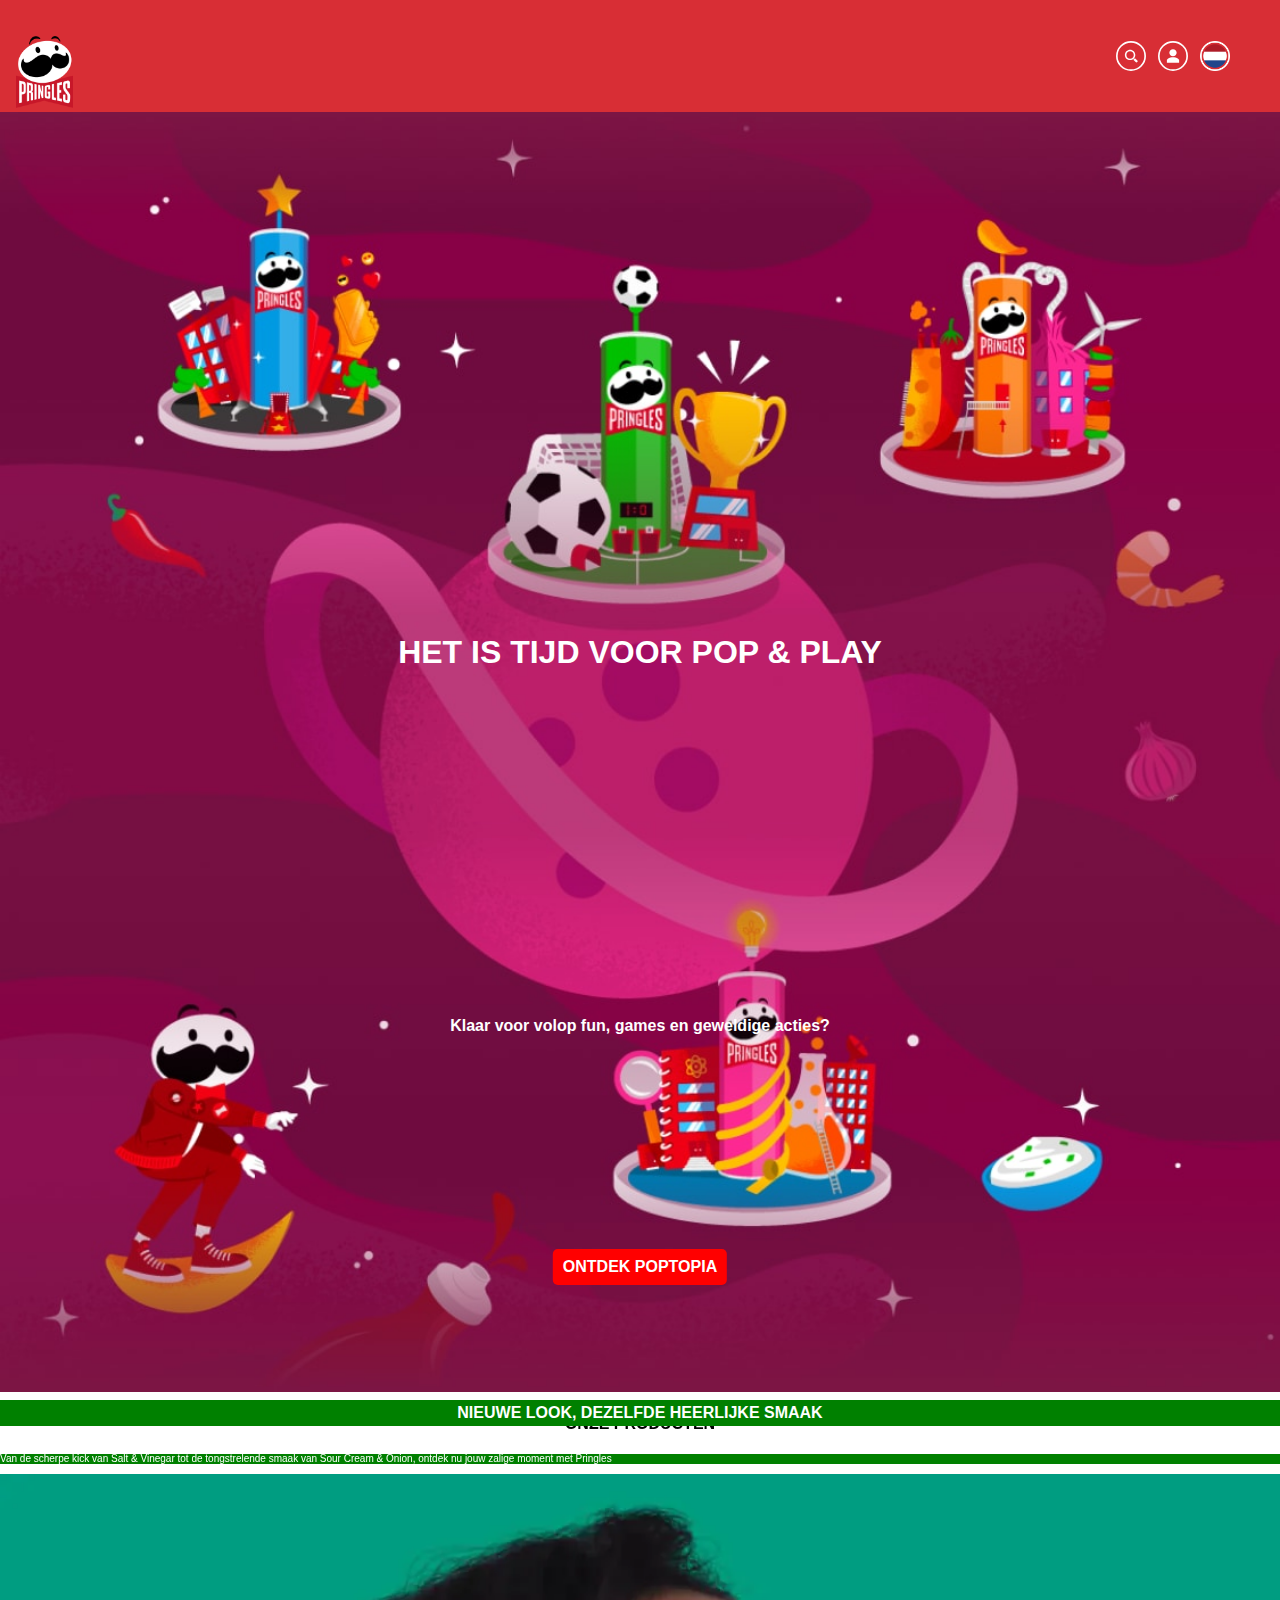
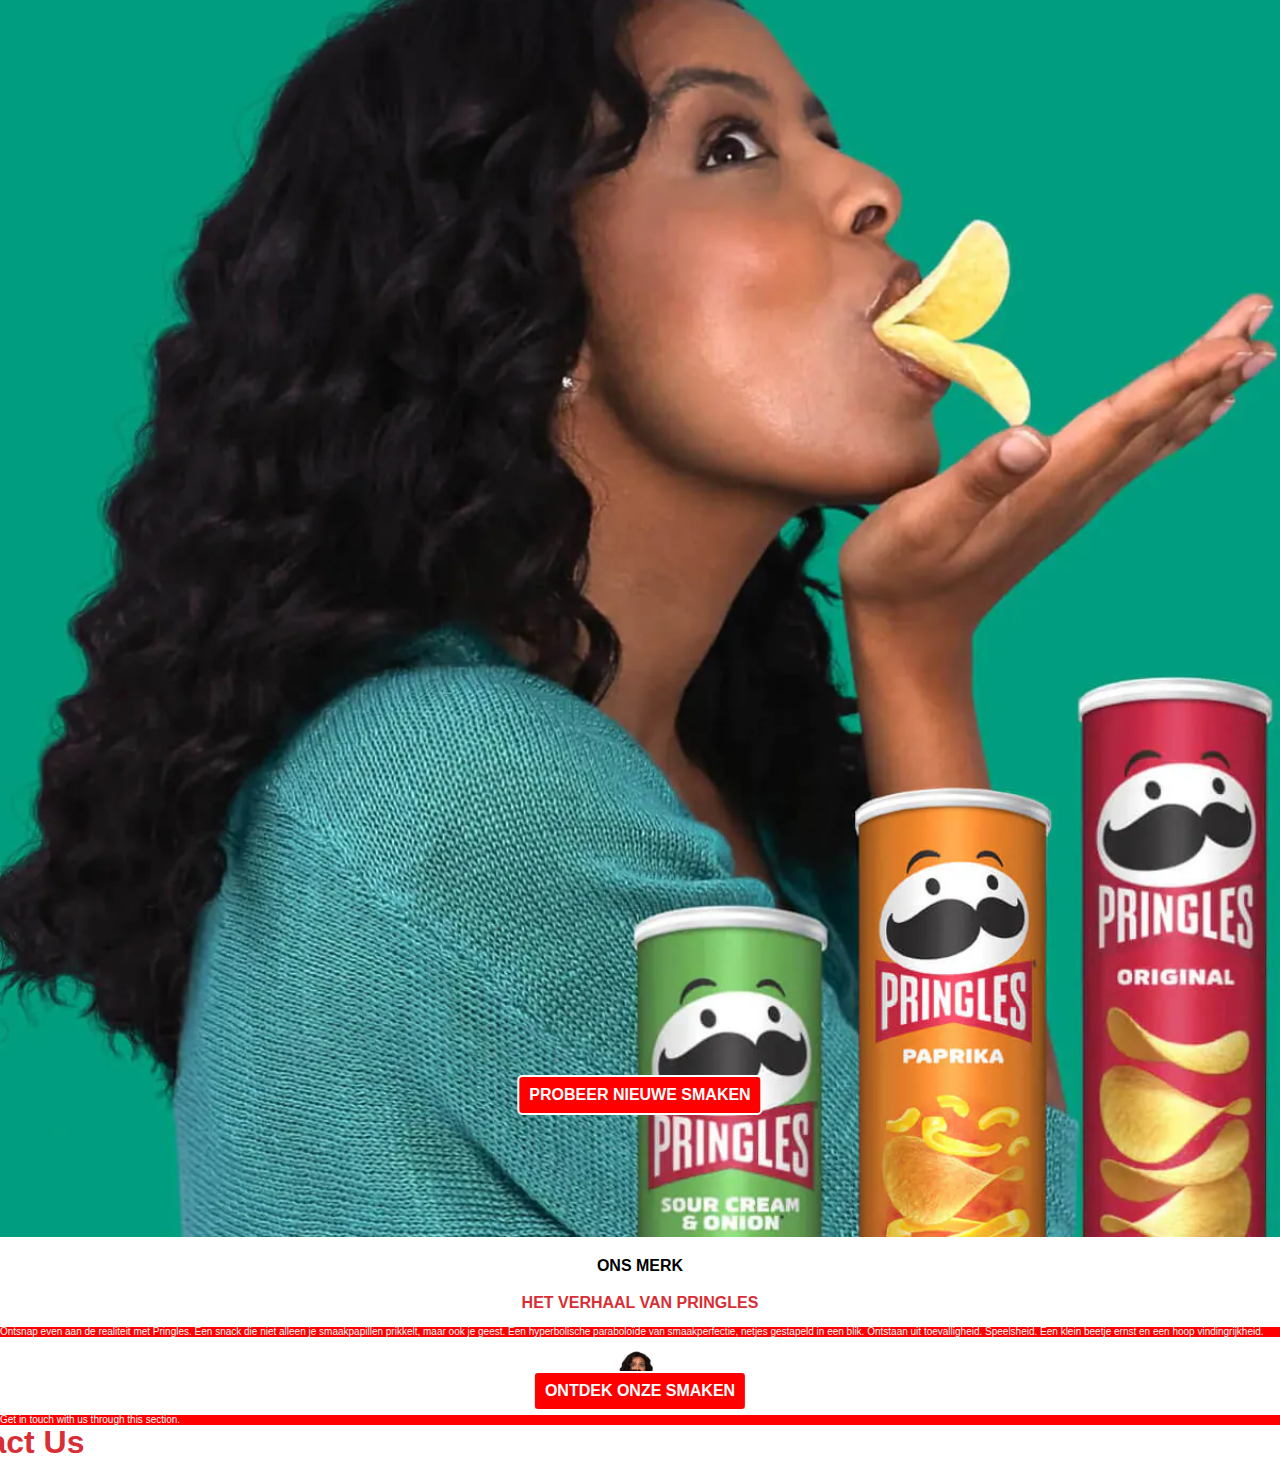
<file: index.html>
<!DOCTYPE html>
<html lang="nl">
	
<head>
	<meta charset="UTF-8">
	<meta name="author" content="Tobias">
	<meta name="viewport" content="width=device-width, initial-scale=1">
	
	<title>Pringles</title>
	
	<link href="styles/style.css" rel="stylesheet">
	<link rel="icon" type="image/svg+xml" href="/images/Pringles.main.logo.png">
</head>

<body>
	<header>
		<img src="images/Pringles.main.logo.png" Alt="Pringles logo">
			<!-- <nav>
				<ul>
					<li><a href="#ONS MERK">ONS MERK</a></li>
					<li><a href="#ACTIES">ACTIES</a></li>
					<li><a href="#BEGIN MET SPELEN">BEGIN MET SPELEN</a></li>
					<li><a href="#ONZE PRODUCTEN">ONZE PRODUCTEN</a></li>
					<li><a href="#NEEM CONTACT MET ONS OP">NEEM CONTACT MET ONS OP</a></li>
				</ul>
			</nav> -->
			<ul>
				<button><img src="images/Searchpringles.svg" alt="Zoek op website"></button>
				<button><img src="images/Loginpringles22.svg" alt="Log in mijn account Pringles"></button>
				<button> <img src="images/Taal.verander.icon.png" alt="Nederlandse taal"></button>
				
				<ul>
					<li aria-label="de 3 spans graal">
					  <button class="streepjes" aria-label="menu" aria-expanded="false">
						<span></span>
						<span></span>
						<span></span>
					  </button>
					</li>
				</ul>
			 	
			</ul>
	</header>
	
	<main>
		<section>
			<img src="images/header.background.jpeg" alt="Pringles hoofdpagina">
			<h2>HET IS TIJD VOOR POP & PLAY</h2>
			<h3>Klaar voor volop fun, games en geweldige acties?</h3>
			
					<a href="Ontdek Poptopia"> ONTDEK POPTOPIA </a>

		</section>
		<section>
			<h4>ONZE PRODUCTEN</h4>
			<h2>NIEUWE LOOK, DEZELFDE HEERLIJKE SMAAK</h2>
			<p> Van de scherpe kick van Salt & Vinegar tot de tongstrelende smaak van Sour Cream & Onion, ontdek nu jouw zalige moment met Pringles</p>
			<img src="images/image2hoofdpagina.webp" alt="Pringles kus">
			
			<a href="smaken.html"> PROBEER NIEUWE SMAKEN </a>
		</section>

		<section>
			<h4>ONS MERK</h2>
				<h3>HET VERHAAL VAN PRINGLES</h2>
					<P>Ontsnap even aan de realiteit met Pringles. Een snack die niet alleen je smaakpapillen prikkelt, maar ook je geest. Een hyperbolische paraboloïde van smaakperfectie, netjes gestapeld in een blik. Ontstaan uit toevalligheid. Speelsheid. Een klein beetje ernst en een hoop vindingrijkheid.</P>
					<a href="Ontdek onze smaken"> ONTDEK ONZE SMAKEN </a>
			<img src="images/hoofdpaginafoto3.avif" alt="Pringles snor">
			
		</section>
		<section>
			<h2>Contact Us</h2>
			<p>Get in touch with us through this section.</p>
		</section>
	</main>
	

	<script defer src="scripts/script.js"></script>
</body>
	
</html>
</file>
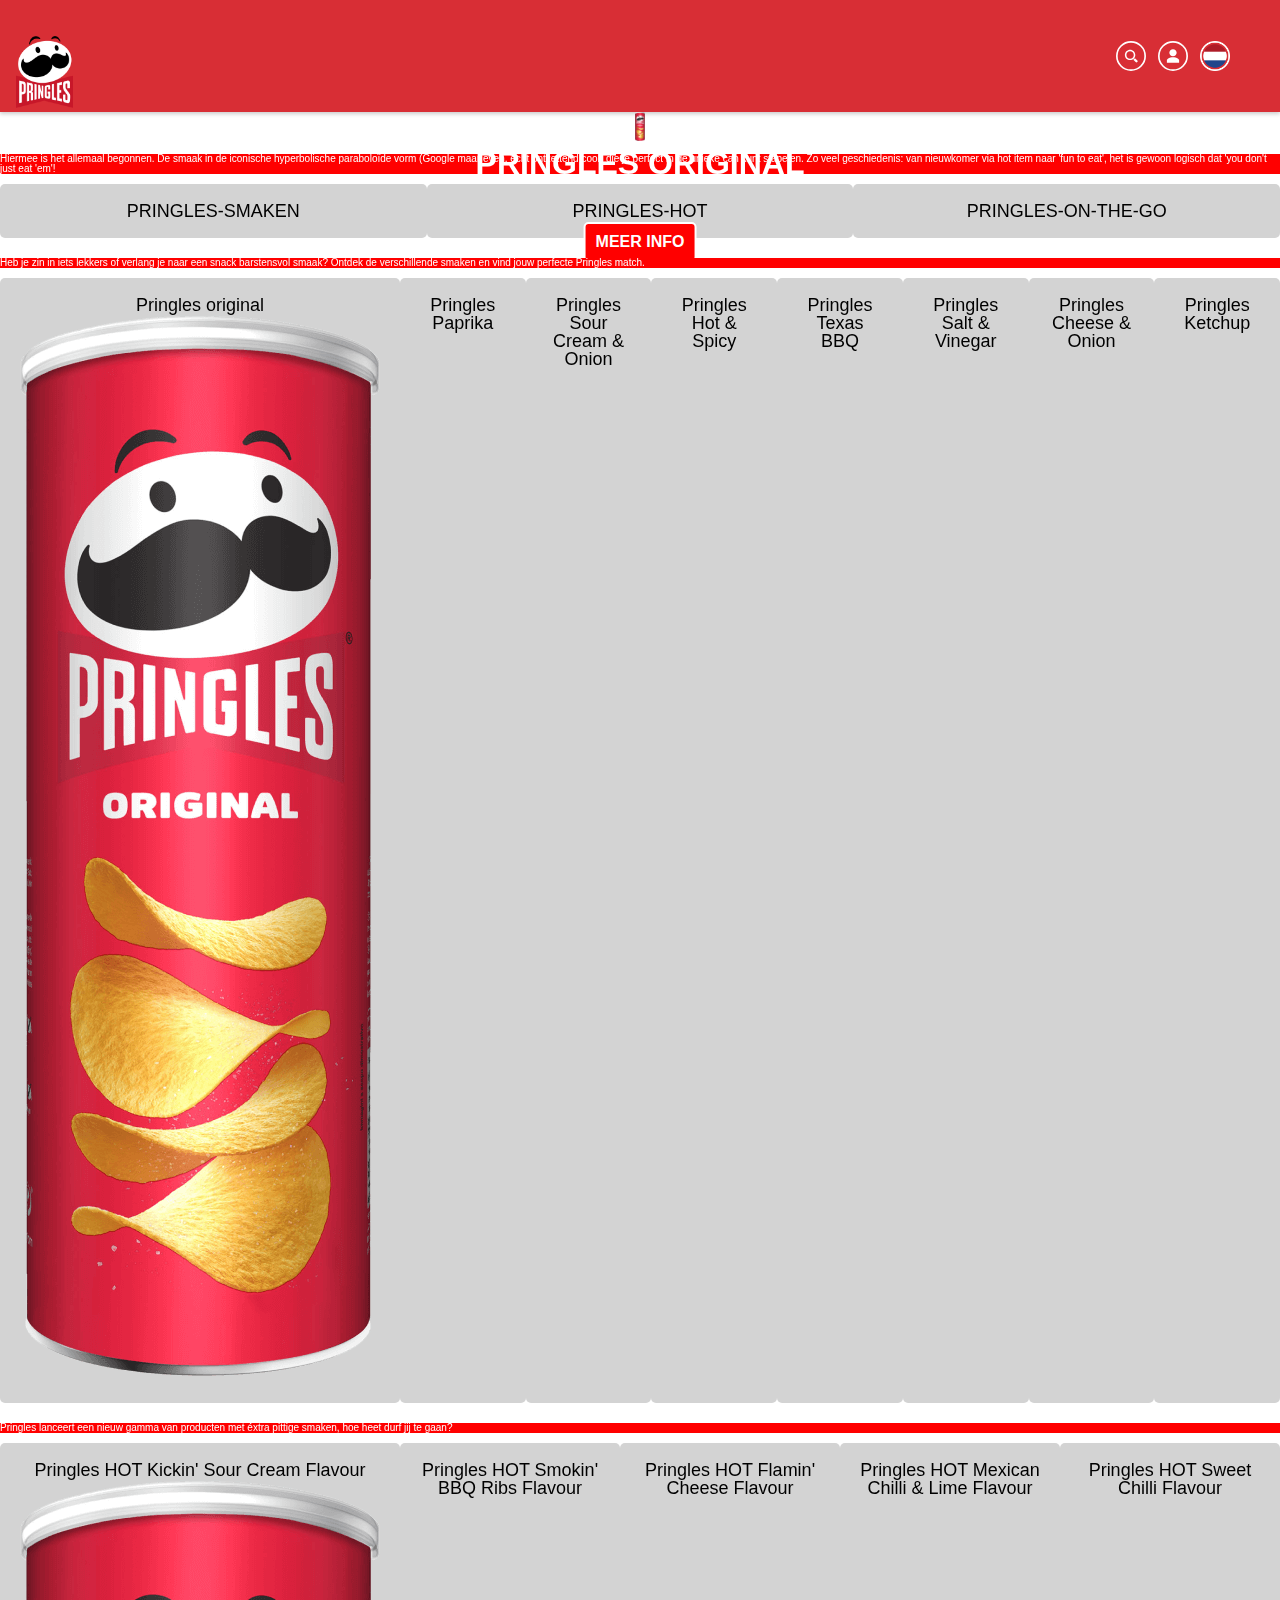
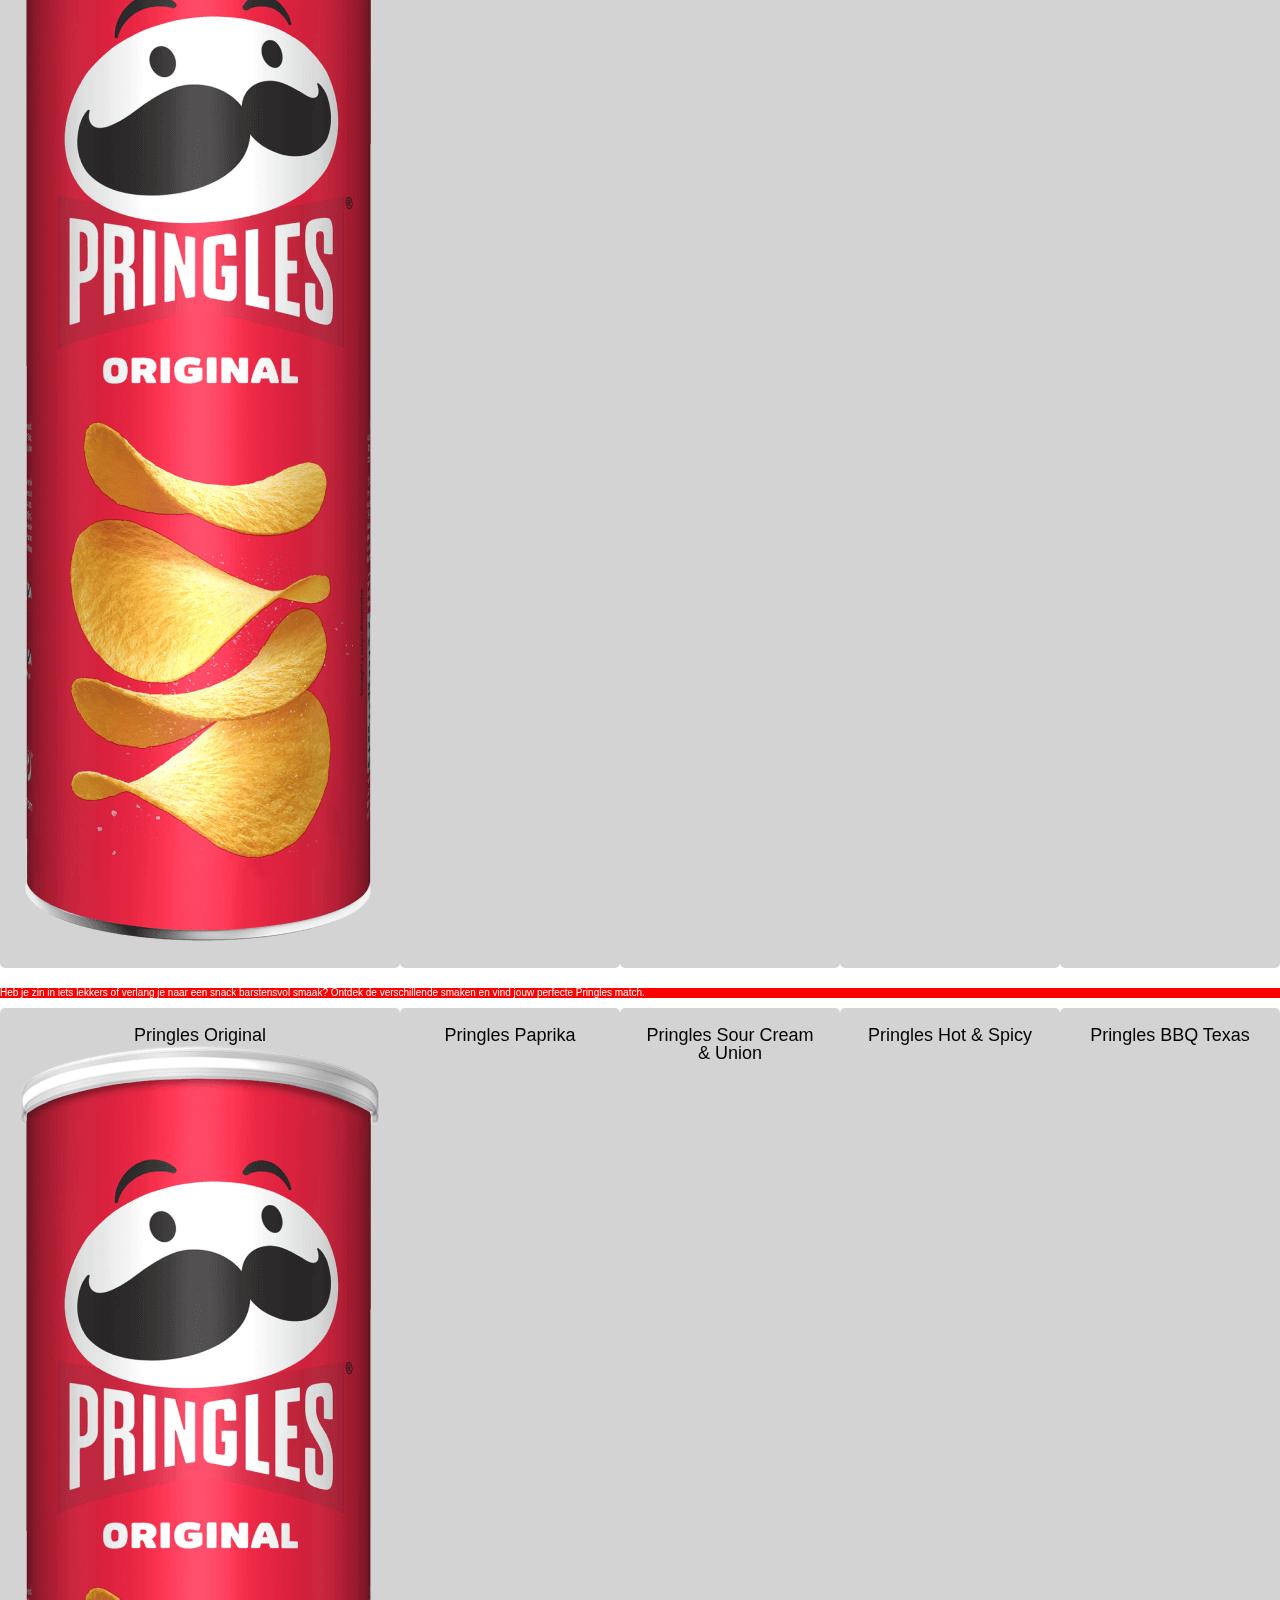
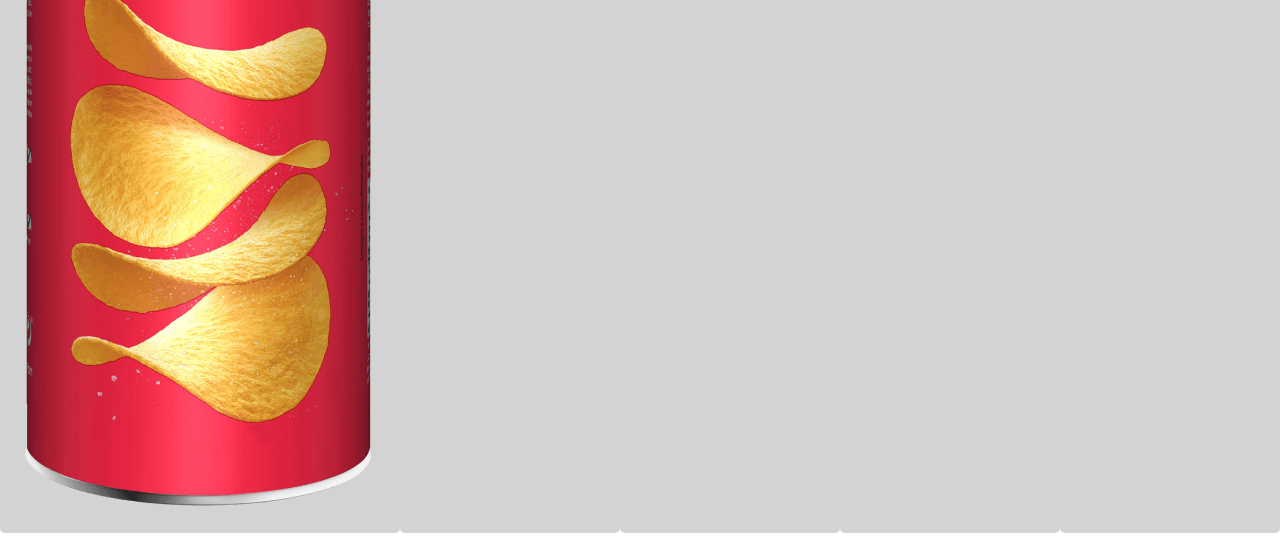
<file: smaken.html>
<!DOCTYPE html>
<html lang="nl">
<head>
    <meta charset="UTF-8">
    <meta name="viewport" content="width=device-width, initial-scale=1.0">
    <title>Smaken Pringles</title>
    <link href="styles/style.css" rel="stylesheet">
	<link rel="icon" type="image/svg+xml" href="/images/Pringles.main.logo.png">
</head>
<body>
    <header>
        <img src="images/Pringles.main.logo.png" Alt="Pringles logo">
        <!-- <nav>
            <ul>
                <li><a href="#ONS MERK">ONS MERK</a></li>
                <li><a href="#ACTIES">ACTIES</a></li>
                <li><a href="#BEGIN MET SPELEN">BEGIN MET SPELEN</a></li>
                <li><a href="#ONZE PRODUCTEN">ONZE PRODUCTEN</a></li>
                <li><a href="#NEEM CONTACT MET ONS OP">NEEM CONTACT MET ONS OP</a></li>
            </ul>
        </nav> -->
        <ul>
            <button><img src="images/Searchpringles.svg" alt="Zoek op website"></button>
            <button><img src="images/Loginpringles22.svg" alt="Log in mijn account Pringles"></button>
            <button> <img src="images/Taal.verander.icon.png" alt="Nederlandse taal"></button>
            
            <ul>
                <li aria-label="de 3 spans graal">
                  <button class="streepjes" aria-label="menu" aria-expanded="false">
                    <span></span>
                    <span></span>
                    <span></span>
                  </button>
                </li>
            </ul>
             
        </ul>  
    </header>
    
    <main>
        <section>
            <img class="smakenimage" src="images/pringlesoriginal.png" alt="Pringles original">
                <h2>
                PRINGLES ORIGINAL
                </h2>
                <P> Hiermee is het allemaal begonnen. De smaak in de iconische hyperbolische paraboloïde vorm (Google maar even, echt ontzettend cool) die je perfect in de unieke can kunt stapelen. Zo veel geschiedenis: van nieuwkomer via hot item naar 'fun to eat', het is gewoon logisch dat 'you don't just eat 'em'!</P>
        </section>
        <section>
            <a href="info"> MEER INFO </a>
                <ul>
                    <li>PRINGLES-SMAKEN</li>
                    <li>PRINGLES-HOT</li>
                    <li>PRINGLES-ON-THE-GO</li>
                </ul>
        </section>
<section>
    <h2>Smaken</h2>
    <p>Heb je zin in iets lekkers of verlang je naar een snack barstensvol smaak? Ontdek de verschillende smaken en vind jouw perfecte Pringles match.</p>
</section>
<section>
<ul>
    <li>Pringles original <img src="images/pringlesoriginal.png" alt=Pringles Original> </li>
    <li>Pringles Paprika</li>
    <li>Pringles Sour Cream & Onion</li>
    <li>Pringles Hot & Spicy</li>
    <li>Pringles Texas BBQ</li>
    <li>Pringles Salt & Vinegar</li>
    <li>Pringles Cheese & Onion</li>
    <li>Pringles Ketchup</li>
</ul>
</section>

<section> 
    <h2>Pringles - HOT</h2>
    <p>Pringles lanceert een nieuw gamma van producten met éxtra pittige smaken, hoe heet durf jij te gaan?</p>
</section>
<section>
    <ul>
        <li>Pringles HOT Kickin' Sour Cream Flavour <img src="images/pringlesoriginal.png" alt=Pringles Original> </li>
        <li>Pringles HOT Smokin' BBQ Ribs Flavour</li>
        <li>Pringles HOT Flamin' Cheese Flavour</li>
        <li>Pringles HOT Mexican Chilli & Lime Flavour</li>
        <li>Pringles HOT Sweet Chilli Flavour</li>
    </ul>
</section>

<section> 
    <h2>Lekkere snack voor onderweg</h2>
    <p>Heb je zin in iets lekkers of verlang je naar een snack barstensvol smaak? Ontdek de verschillende smaken en vind jouw perfecte Pringles match.</p>
</section>
<section>
    <ul>
        <li>Pringles Original <img src="images/pringlesoriginal.png" alt=Pringles Original> </li>
        <li>Pringles Paprika</li>
        <li>Pringles Sour Cream & Union</li>
        <li>Pringles Hot & Spicy</li>
        <li>Pringles BBQ Texas</li>
    </ul>
</section>


    </main>
</body>
</html>
</file>
<file: styles/style.css>
*, *::after, *::before {
  box-sizing:border-box;  
}







/* CUSTOM PROPERTIES */

:root {
	/* startje */
	--color-background:#eee;
    --color-red: #D82E35; 



    /* header height */
    --h-height:7em;
}





/****************/
/* JOUW STYLING */
/****************/



/* General Reset */
body, ul, li {
    margin: 0;
    padding: 0;
}

body {
    background-color: #fff;
    font-size: 1.25vw;
    font-family: Arial, Helvetica, sans-serif;
    overflow-y: auto !important;
    color: #000000;
    line-height: 1;
    overflow-x: hidden;
}

/* Header Styling */


header {
    display: flex;
    justify-content: space-between;
    align-items: center;
    position: fixed;
    top: 0;
    left: 0;
    width: 100%;
    height: var(--h-height,fit-content);
    background-color: #D82E35;
    color: white;
    box-shadow: 0 2px 4px rgba(0, 0, 0, 0.2);
    columns: 2;


    
}

 header > img {
    width: 57px; 
    height: 72px;
    position: relative;
    left:1rem;
    bottom:-1rem;
    max-width:10em;
}

header > ul > button > img {
    display: flex;
    gap:1em;

} 


header > ul {
    display:flex;
    justify-content:end;
}

header > ul> button > img {
    width: 30px;
    height: 30px;
}


nav {
    display: flex;
    justify-content: center;
    align-items: center;
    padding: 1rem;
}

ul {
    display: flex;
    list-style-type: none;
}

li {
    margin: 0 1rem;
    outline: #111;
}


button:hover { 
    transform: scale(1.2);
    
}

button {
    background-color: transparent;
    border: none;
}



/* Body Content */
main {
    margin-top: var(--h-height,0); 
    text-align: center;
}


main > section > img {
    background-size: 100vw;
    height:auto;
}

section {
    position: relative;
}

main > section > h2  {
  position: absolute;
  transform: translate(-50%, -50%);
  color: white;
  padding: 10px;
  font-size: 2rem; 
  text-align: center;
}

section:nth-of-type(1) h2 {
    color: white;
    top: 40%;
    left: 50%;
    text-align: left;
    
  }

  section:nth-of-type(1) h3 {
    position: absolute;
    text-align: left;
    top: 70%; 
    left: 50%;
    transform: translate(-50%, -50%);
    color: white;
    padding: 5px;
    z-index: 2;
    font-size: 1rem;
  }

  section:nth-of-type(2) p {
    color: white;
    background-color: green;
  }

  section:nth-of-type(2) h2 {
    position: absolute;
    width: 100%;
    top: -30px;
    left: 50%;
    transform: translateX(-50%); 
    font-size: 1rem; 
    color: white ; 
    background-color: green; 
    padding: 5px 10px; 
    margin-bottom: 15px;
  }

  section:nth-of-type(2) a {
    color: white;
    background-color: red;
    border: 2px solid;
    border-color: white; 
    

  }

  section:nth-of-type(2) a:hover {
   color:var(--color-red); 
    background-color: white; 
  }
  section:nth-of-type(2) img {
    width: 100%; 
  height: auto; 
  display: block;
  }

  section:nth-of-type(3) h4 {
    font-weight: bolder;
    font-size: 1rem;
  }

  section:nth-of-type(3) h3 {
    font-weight: bolder;
    font-size: 1rem;
   color:var(--color-red);
  }

    section:nth-of-type(3) a {
        color: white;
        background-color: red;
        border: 2px solid;
        border-color: white;
  }

  section:nth-of-type(3) a:hover {
   color:var(--color-red); 
    background-color: white; 
    border-color: lightgrey;
}

a {
    display: inline-block; 
    font-size: 1rem;
    font-weight: bold;
    padding: 10px 20px;
    color: white;
    background-color: red; 
    border: none; 
    border-radius: 5px; 
    text-align: center; 
    text-decoration: none;
    cursor: pointer; 
    transition: background-color 0.3s ease; 
}

main > section > a {
    position: absolute;
    top: 90%;
    left: 50%;
    transform: translate(-50%, -50%);
    color: white;
  
    padding: 10px;
    font-size: 1rem; 
    text-align: center;
}


section > button  {
    font-weight: bold;
    display: inline-block;
    font-size: 14px;
    font-weight: 400;
    line-height: 100%;
    background: #ffffff;
    border-color: none;
}

section > img {
    width: 100%;
    height: auto;
}

/* Footer Content */



button.streepjes li:nth-of-type(1) button {
    /* grid om de 3 spans in het midden van de button te positioneren */
    display:grid;
    place-items:center;
    
    /* de button is rond */
    border-radius:50%;
  }
  
  /* alledrie de streepjes */
  button.streepjes li:nth-of-type(1) button span {
    /* alledrie de spans in de eerste kolom en rij */
    /* ze staan dan over elkaar heen*/
    grid-row-start:1;
    grid-column-start:1;
    
    /* grootte en kleur van de streepjes */
    width:1.2em;
    height:.2em;
    background-color:var(--color-button-text);
    
    /* transities duren .5s */
    transition-duration:.5s;
  }


/* Smaken.html CSS */

header:nth-of-type(2) {
    width: 100%;
}

section:nth-of-type(4) h2{
    font-weight: bold;
   color:var(--color-red);
}

main > section:nth-of-type(3) img{
    width: 60px;
}
    


      
     
main > section > ul > li {
        display: block; 
        width: 95%;
        margin: 0 auto 10px; 
        padding: 15px; 
        background-color: lightgray; 
        text-align: center;
        border: 3px solid transparent; 
        border-radius: 5px; 
        font-size: 18px; 
        cursor: pointer; 
        transition: all 0.3s ease; 
      }
      
     
     main > section > ul > li :hover {
        background-color: lightblue; 
       color:var(--color-red); 
        transform: scale(1.02); 
    }
      
      
      main > section > ul > li:active {
        background-color: red; 
        color: white; 
        transform: scale(0.98); 
        border-bottom: 3px yellow;
      }

      main > section > p {
        font-size: 10px;
        text-align: left;
        color: white;
        background-color: red;
    
      }

      .smakenimage{
        width: 10px;
      }



      li:has(img){

        background-color: yellow;
      }

      

@media (prefers-reduced-motion:reduce){
  *{
  transition: none;
  animation: none; 
}
}
</file>
